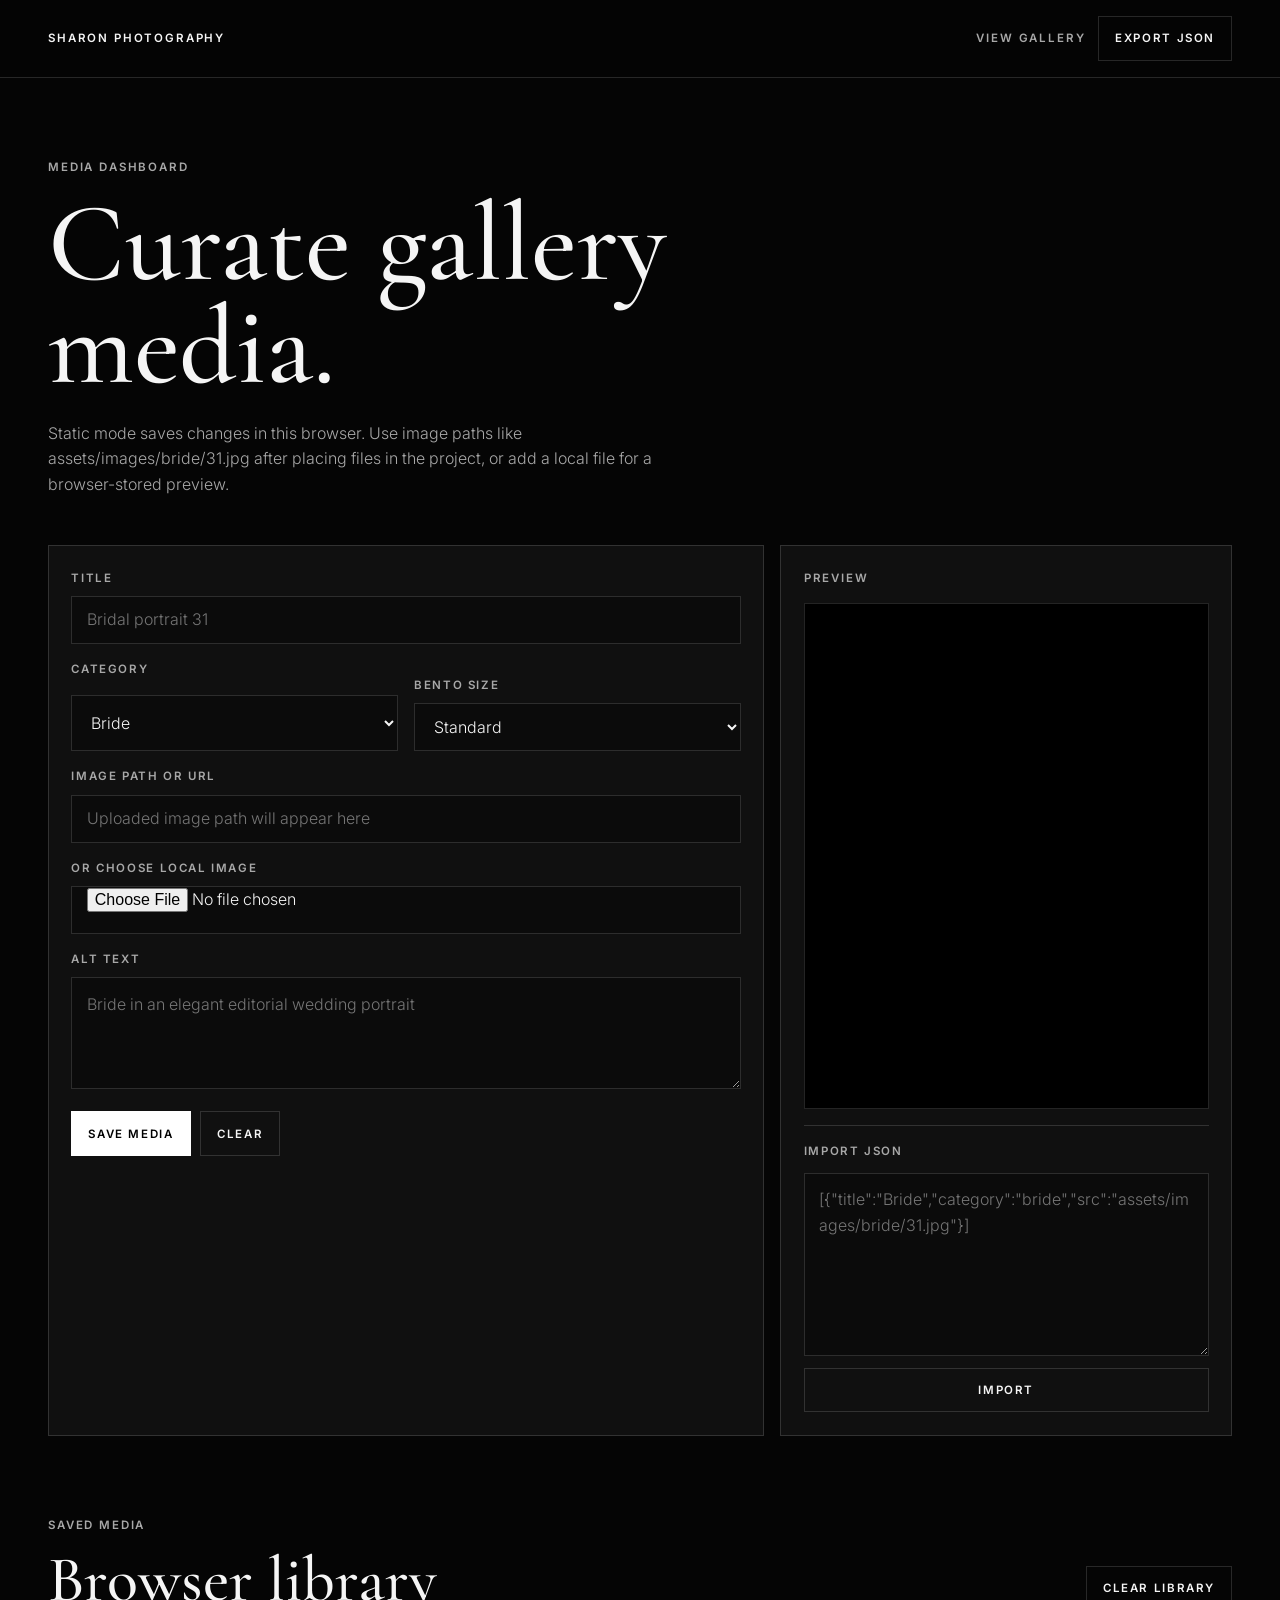
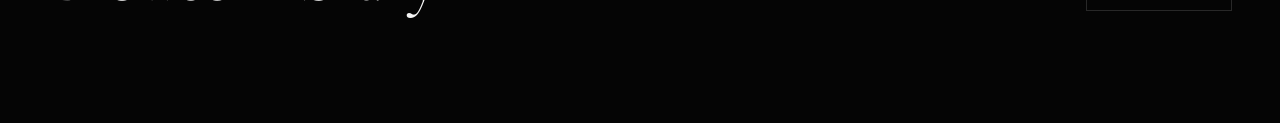
<file: admin.html>
<!DOCTYPE html>
<html lang="en">
<head>
  <meta charset="UTF-8">
  <meta name="viewport" content="width=device-width, initial-scale=1.0">
  <title>Admin | Sharon Photography</title>
  <meta name="robots" content="noindex, nofollow">
  <link rel="preconnect" href="https://fonts.googleapis.com">
  <link rel="preconnect" href="https://fonts.gstatic.com" crossorigin>
  <link href="https://fonts.googleapis.com/css2?family=Cormorant+Garamond:wght@400;500;600;700&family=Inter:wght@300;400;500;600&display=swap" rel="stylesheet">
  <link rel="stylesheet" href="admin.css">
</head>
<body>
  <header class="admin-header">
    <a href="index.html">SHARON PHOTOGRAPHY</a>
    <nav aria-label="Admin navigation">
      <a href="index.html#gallery">View Gallery</a>
      <button class="ghost-btn" type="button" data-export>Export JSON</button>
    </nav>
  </header>

  <main class="admin-shell">
    <section class="admin-hero">
      <p class="eyebrow">Media Dashboard</p>
      <h1>Curate gallery media.</h1>
      <p>Static mode saves changes in this browser. Use image paths like assets/images/bride/31.jpg after placing files in the project, or add a local file for a browser-stored preview.</p>
    </section>

    <section class="admin-grid">
      <form class="media-form" data-media-form>
        <input type="hidden" name="id">
        <div class="field">
          <label for="title">Title</label>
          <input id="title" name="title" type="text" placeholder="Bridal portrait 31" required>
        </div>
        <div class="field-row">
          <div class="field">
            <label for="category">Category</label>
            <select id="category" name="category" required>
              <option value="bride">Bride</option>
              <option value="couple">Couple</option>
              <option value="formal">Formal</option>
            </select>
          </div>
          <div class="field">
            <label for="layout">Bento size</label>
            <select id="layout" name="layout">
              <option value="">Standard</option>
              <option value="bento-item--wide">Wide</option>
              <option value="bento-item--tall">Tall</option>
              <option value="bento-item--hero">Hero</option>
            </select>
          </div>
        </div>
        <div class="field">
          <label for="src">Image path or URL</label>
          <input id="src" name="src" type="text" placeholder="Uploaded image path will appear here" readonly>
        </div>
        <div class="field">
          <label for="file">Or choose local image</label>
          <input id="file" name="file" type="file" accept="image/*">
        </div>
        <div class="field">
          <label for="alt">Alt text</label>
          <textarea id="alt" name="alt" rows="3" placeholder="Bride in an elegant editorial wedding portrait"></textarea>
        </div>
        <div class="form-actions">
          <button class="primary-btn" type="submit">Save Media</button>
          <button class="ghost-btn" type="button" data-reset-form>Clear</button>
        </div>
      </form>

      <aside class="admin-panel">
        <div>
          <p class="eyebrow">Preview</p>
          <figure class="preview-frame">
            <img data-preview-image alt="">
          </figure>
        </div>
        <div class="import-box">
          <label for="import-json">Import JSON</label>
          <textarea id="import-json" rows="6" data-import-json placeholder='[{"title":"Bride","category":"bride","src":"assets/images/bride/31.jpg"}]'></textarea>
          <button class="ghost-btn" type="button" data-import>Import</button>
        </div>
      </aside>
    </section>

    <section class="library-section">
      <div class="library-top">
        <div>
          <p class="eyebrow">Saved Media</p>
          <h2>Browser library</h2>
        </div>
        <button class="danger-btn" type="button" data-clear-library>Clear Library</button>
      </div>
      <div class="media-library" data-media-library></div>
    </section>
  </main>

  <template id="media-card-template">
    <article class="media-card">
      <img alt="">
      <div>
        <span></span>
        <h3></h3>
        <p></p>
      </div>
      <div class="media-card__actions">
        <button class="ghost-btn" type="button" data-edit>Edit</button>
        <button class="danger-btn" type="button" data-delete>Delete</button>
      </div>
    </article>
  </template>

  <script src="admin.js" defer></script>
</body>
</html>
</file>
<file: admin.css>
:root {
  --bg: #050505;
  --bg-soft: #0D0D0D;
  --text: #F5F5F5;
  --muted: #A8A8A8;
  --line: rgba(255, 255, 255, 0.14);
  --white: #FFFFFF;
  --black: #000000;
  --panel: rgba(255, 255, 255, 0.045);
  --danger: #F5F5F5;
  --max: 1380px;
  --pad: 3rem;
}

*,
*::before,
*::after {
  box-sizing: border-box;
}

html {
  background: var(--bg);
  color: var(--text);
}

body {
  margin: 0;
  background: var(--bg);
  color: var(--text);
  font-family: "Inter", Arial, sans-serif;
  font-weight: 300;
  line-height: 1.6;
}

a {
  color: inherit;
  text-decoration: none;
}

button,
input,
select,
textarea {
  font: inherit;
}

button {
  cursor: pointer;
}

.admin-header {
  position: sticky;
  top: 0;
  z-index: 20;
  display: flex;
  align-items: center;
  justify-content: space-between;
  gap: 1rem;
  padding: 1rem var(--pad);
  border-bottom: 1px solid var(--line);
  background: rgba(5, 5, 5, 0.82);
  backdrop-filter: blur(16px);
}

.admin-header > a,
.admin-header nav a,
.eyebrow {
  font-size: 0.72rem;
  font-weight: 600;
  letter-spacing: 0.16em;
  text-transform: uppercase;
}

.admin-header nav {
  display: flex;
  align-items: center;
  gap: 0.8rem;
}

.admin-header nav a {
  color: var(--muted);
}

.admin-shell {
  max-width: var(--max);
  margin: 0 auto;
  padding: 5rem var(--pad);
}

.admin-hero {
  max-width: 52rem;
  margin-bottom: 3rem;
}

.eyebrow {
  margin: 0 0 1rem;
  color: var(--muted);
}

h1,
h2,
h3 {
  margin: 0;
  font-family: "Cormorant Garamond", Georgia, serif;
  font-weight: 500;
  letter-spacing: 0;
}

h1 {
  font-size: clamp(4rem, 9vw, 7rem);
  line-height: 0.92;
}

h2 {
  font-size: clamp(2.8rem, 5vw, 4.8rem);
  line-height: 0.95;
}

h3 {
  font-size: 2rem;
  line-height: 1;
}

.admin-hero p:not(.eyebrow) {
  max-width: 42rem;
  margin-top: 1.4rem;
  color: var(--muted);
}

.admin-grid {
  display: grid;
  grid-template-columns: minmax(0, 0.92fr) minmax(20rem, 0.58fr);
  gap: 1rem;
}

.media-form,
.admin-panel,
.media-card {
  border: 1px solid var(--line);
  background: var(--panel);
}

.media-form,
.admin-panel {
  padding: 1.4rem;
}

.field,
.field-row {
  display: grid;
  gap: 0.55rem;
}

.field-row {
  grid-template-columns: 1fr 1fr;
  gap: 1rem;
}

.field + .field,
.field-row + .field,
.field + .field-row {
  margin-top: 1rem;
}

label {
  color: var(--muted);
  font-size: 0.72rem;
  font-weight: 600;
  letter-spacing: 0.14em;
  text-transform: uppercase;
}

input,
select,
textarea {
  width: 100%;
  border: 1px solid var(--line);
  border-radius: 0;
  background: rgba(0, 0, 0, 0.34);
  color: var(--text);
  outline: none;
}

input,
select {
  min-height: 3rem;
  padding: 0 0.9rem;
}

textarea {
  min-height: 7rem;
  padding: 0.85rem 0.9rem;
  resize: vertical;
}

input:focus,
select:focus,
textarea:focus {
  border-color: rgba(255, 255, 255, 0.56);
}

.form-actions,
.media-card__actions {
  display: flex;
  flex-wrap: wrap;
  gap: 0.6rem;
}

.form-actions {
  margin-top: 1.4rem;
}

.primary-btn,
.ghost-btn,
.danger-btn {
  min-height: 2.8rem;
  padding: 0.72rem 1rem;
  border: 1px solid var(--line);
  border-radius: 0;
  font-size: 0.72rem;
  font-weight: 600;
  letter-spacing: 0.14em;
  text-transform: uppercase;
}

.primary-btn {
  background: var(--white);
  color: var(--black);
  border-color: var(--white);
}

.ghost-btn,
.danger-btn {
  background: transparent;
  color: var(--text);
}

.danger-btn {
  color: var(--danger);
}

.admin-panel {
  display: grid;
  gap: 1rem;
  align-content: start;
}

.preview-frame {
  aspect-ratio: 4 / 5;
  margin: 0;
  overflow: hidden;
  border: 1px solid var(--line);
  background: var(--black);
}

.preview-frame img {
  width: 100%;
  height: 100%;
  object-fit: cover;
  opacity: 0;
}

.preview-frame img[src] {
  opacity: 1;
}

.import-box {
  display: grid;
  gap: 0.75rem;
  padding-top: 1rem;
  border-top: 1px solid var(--line);
}

.library-section {
  margin-top: 5rem;
}

.library-top {
  display: flex;
  align-items: end;
  justify-content: space-between;
  gap: 1rem;
  margin-bottom: 2rem;
}

.media-library {
  display: grid;
  grid-template-columns: repeat(3, minmax(0, 1fr));
  gap: 1rem;
}

.media-card {
  display: grid;
  grid-template-columns: 8rem 1fr;
  gap: 1rem;
  padding: 0.8rem;
  align-items: start;
}

.media-card img {
  width: 100%;
  aspect-ratio: 4 / 5;
  object-fit: cover;
  background: var(--black);
}

.media-card span {
  color: var(--muted);
  font-size: 0.68rem;
  font-weight: 600;
  letter-spacing: 0.14em;
  text-transform: uppercase;
}

.media-card p {
  margin: 0.45rem 0 1rem;
  color: var(--muted);
  font-size: 0.86rem;
}

.media-card__actions {
  grid-column: 1 / -1;
}

.empty-state {
  grid-column: 1 / -1;
  padding: 3rem;
  border: 1px solid var(--line);
  color: var(--muted);
  text-align: center;
}

@media (max-width: 900px) {
  :root {
    --pad: 1.25rem;
  }

  .admin-header,
  .library-top {
    align-items: flex-start;
    flex-direction: column;
  }

  .admin-grid,
  .media-library {
    grid-template-columns: 1fr;
  }
}

@media (max-width: 560px) {
  .field-row,
  .media-card {
    grid-template-columns: 1fr;
  }

  .admin-shell {
    padding-top: 3.5rem;
  }
}
</file>
